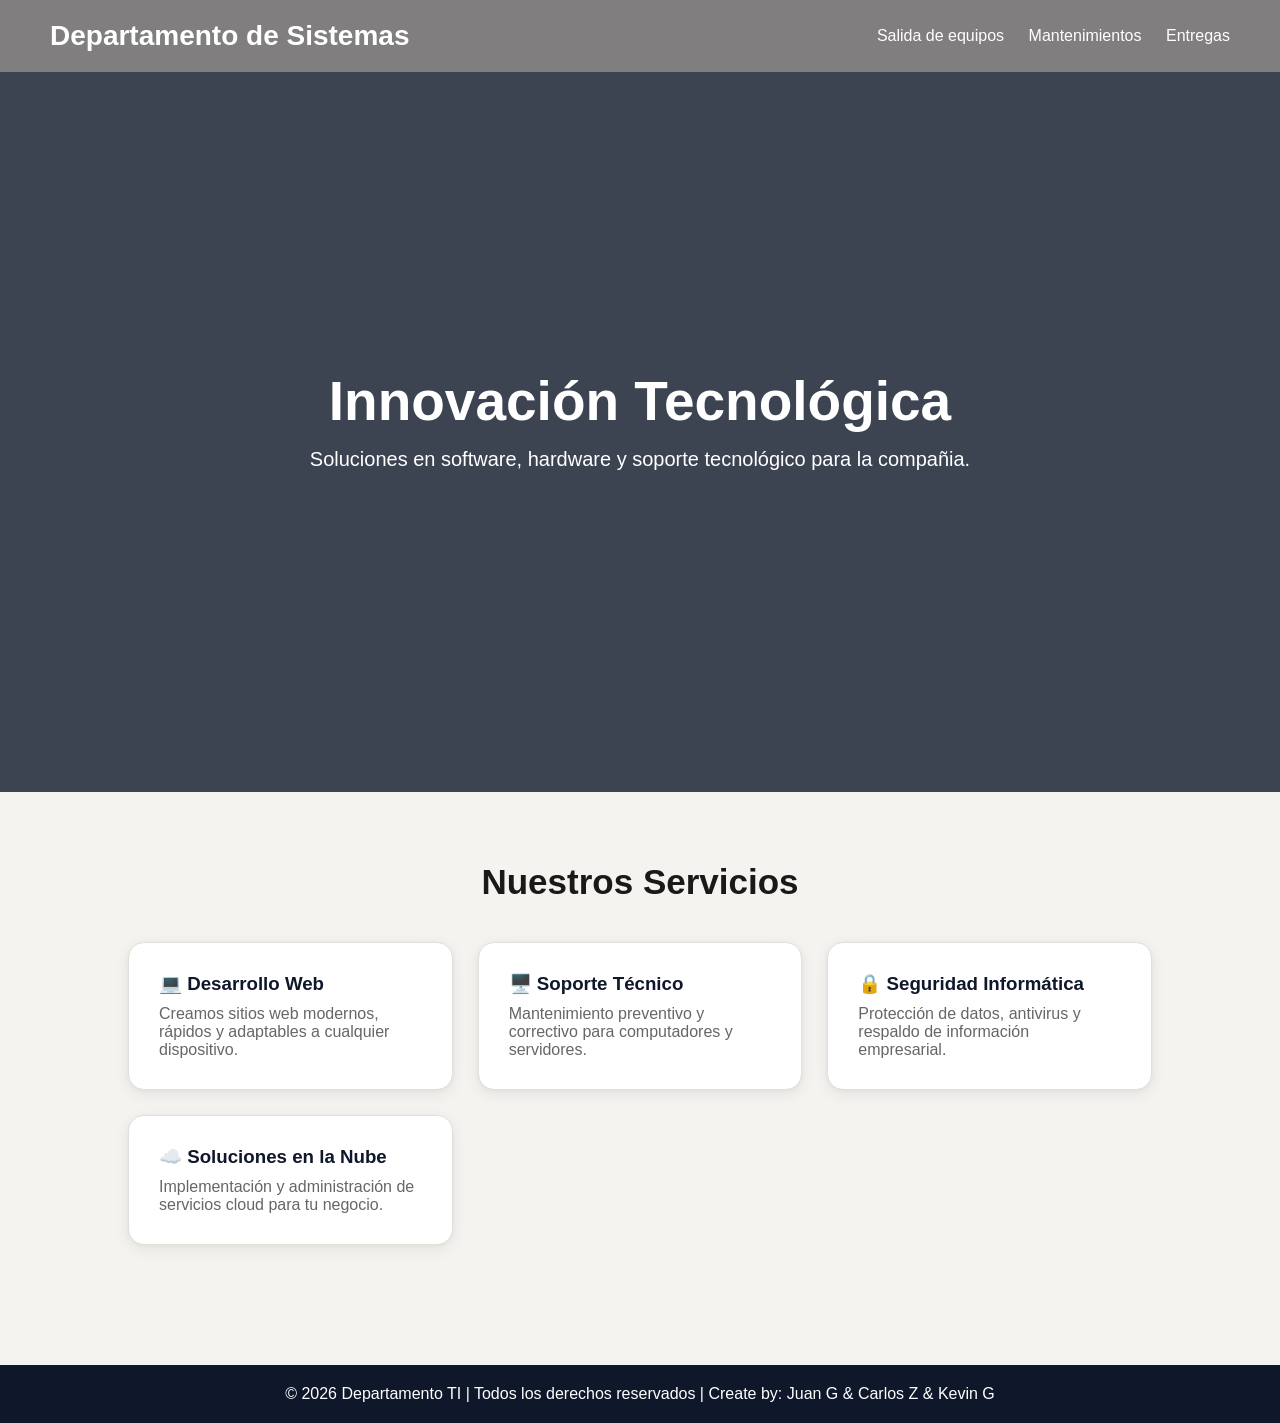
<file: index.html>
<!DOCTYPE html>
<html lang="es">
<head>
<meta charset="UTF-8">
<meta name="viewport" content="width=device-width, initial-scale=1.0">
<link href="https://fonts.googleapis.com/css2?family=Outfit:wght@300;400;500;600;700&family=JetBrains+Mono:wght@400;500&display=swap" rel="stylesheet">
<link rel="stylesheet" href="styles.css">
<title>Departamento de TI</title>


</head>
<body>

<header>
    <div class="logo">Departamento de Sistemas</div>

    <nav>
        <a href="./salida.html">Salida de equipos</a>
        <a href="./mantenimiento_preventivo.html">Mantenimientos</a>
        <a href="./entregas.html">Entregas</a>
    </nav>
</header>

<section class="hero">
    <div class="hero-content">
        <h1>Innovación Tecnológica</h1>
        <p>Soluciones en software, hardware y soporte tecnológico para la compañia.</p>
    </div>
</section>

<section class="servicios">
    <h2>Nuestros Servicios</h2>

    <div class="cards">

        <div class="card">
            <h3>💻 Desarrollo Web</h3>
            <p>Creamos sitios web modernos, rápidos y adaptables a cualquier dispositivo.</p>
        </div>

        <div class="card">
            <h3>🖥️ Soporte Técnico</h3>
            <p>Mantenimiento preventivo y correctivo para computadores y servidores.</p>
        </div>

        <div class="card">
            <h3>🔒 Seguridad Informática</h3>
            <p>Protección de datos, antivirus y respaldo de información empresarial.</p>
        </div>

        <div class="card">
            <h3>☁️ Soluciones en la Nube</h3>
            <p>Implementación y administración de servicios cloud para tu negocio.</p>
        </div>

    </div>
</section>

<footer>
    © 2026 Departamento TI | Todos los derechos reservados | Create by: Juan G & Carlos Z & Kevin G
</footer>

</body>
</html>
</file>
<file: styles.css>
/* ESTILOS DE INDEX */

*{
    margin:0;
    padding:0;
    box-sizing:border-box;
    font-family:Arial, Helvetica, sans-serif;
}

body{
    background:#f4f6f9;
    color:#333;
}

header{
    background:#807e7f;
    color:white;
    padding:20px 50px;
    display:flex;
    justify-content:space-between;
    align-items:center;
}

.logo{
    font-size:28px;
    font-weight:bold;
    color:hsl(0, 0%, 100%);
}

nav a{
    color:white;
    text-decoration:none;
    margin-left:20px;
    transition:.3s;
}

nav a:hover{
    color:#38bdf8;
}

.hero{
    height:80vh;
    background:linear-gradient(rgba(15,23,42,.8), rgba(15,23,42,.8)),
    url('https://images.unsplash.com/photo-1518770660439-4636190af475?auto=format&fit=crop&w=1500&q=80');
    background-size:cover;
    background-position:center;
    display:flex;
    justify-content:center;
    align-items:center;
    text-align:center;
    color:white;
    padding:20px;
}

.hero-content h1{
    font-size:55px;
    margin-bottom:15px;
}

.hero-content p{
    font-size:20px;
    margin-bottom:25px;
}

.btn{
    display:inline-block;
    background:#38bdf8;
    color:white;
    padding:12px 25px;
    border-radius:8px;
    text-decoration:none;
    font-weight:bold;
}

.btn:hover{
    background:#0ea5e9;
}

.servicios{
    padding:70px 10%;
}

.servicios h2{
    text-align:center;
    margin-bottom:40px;
    font-size:35px;
}

.cards{
    display:grid;
    grid-template-columns:repeat(auto-fit,minmax(250px,1fr));
    gap:25px;
}

.card{
    background:white;
    padding:30px;
    border-radius:15px;
    box-shadow:0 5px 15px rgba(0,0,0,.1);
    transition:.3s;
}

.card:hover{
    transform:translateY(-8px);
}

.card h3{
    color:#0f172a;
    margin-bottom:10px;
}

.card p{
    color:#666;
}

footer{
    background:#0f172a;
    color:white;
    text-align:center;
    padding:20px;
    margin-top:50px;
}

@media(max-width:768px){

    header{
        flex-direction:column;
        gap:15px;
    }

    .hero-content h1{
        font-size:38px;
    }

    .hero-content p{
        font-size:18px;
    }
}

/* */
:root {
  --red: #C8102E;
  --red-hover: #a50d24;
  --red-soft: #fdf0f2;
  --red-mid: #f5c5cd;
  --bg: #F4F3F0;
  --white: #FFFFFF;
  --surface: #FAFAF8;
  --surface2: #F0EFEB;
  --border: #E2E0DA;
  --border2: #CCCAC3;
  --text: #1A1917;
  --text2: #5C5A56;
  --text3: #A09E99;
  --text4: #C8C6C0;
  --r: 16px;
  --r-sm: 10px;
  --shadow-sm: 0 1px 3px rgba(0,0,0,.06), 0 1px 2px rgba(0,0,0,.04);
  --shadow: 0 4px 16px rgba(0,0,0,.07), 0 1px 4px rgba(0,0,0,.04);
  --shadow-lg: 0 8px 32px rgba(0,0,0,.1), 0 2px 8px rgba(0,0,0,.06);
}
*, *::before, *::after { box-sizing: border-box; margin: 0; padding: 0; }
html { scroll-behavior: smooth; }
body {
  font-family: 'Outfit', sans-serif;
  background: var(--bg);
  color: var(--text);
  min-height: 100vh;
  overflow-x: hidden;
}

/* TOPBAR */
.topbar {
  position: sticky; top: 0; z-index: 100;
  background: rgba(255,255,255,0.88);
  backdrop-filter: blur(24px);
  -webkit-backdrop-filter: blur(24px);
  border-bottom: 1px solid var(--border);
  height: 66px;
  display: flex; align-items: center; justify-content: space-between;
  padding: 0 40px;
  box-shadow: var(--shadow-sm);
}
.brand { display: flex; align-items: center; gap: 14px; }
.logo-wrap {
  width: 42px; height: 42px; border-radius: 50%;
  overflow: hidden; flex-shrink: 0;
  border: 2px solid var(--border);
  box-shadow: var(--shadow-sm);
  background: var(--white);
  display: flex; align-items: center; justify-content: center;
}
.logo-wrap img { width: 100%; height: 100%; object-fit: cover; }
.brand-text h1 { font-size: 15px; font-weight: 600; color: var(--text); letter-spacing: -.2px; }
.brand-text p { font-size: 11.5px; color: var(--text3); margin-top: 1px; }
.header-pill {
  display: flex; align-items: center; gap: 7px;
  background: var(--red-soft);
  border: 1px solid var(--red-mid);
  border-radius: 30px; padding: 6px 14px;
}
.header-pill .dot { width: 7px; height: 7px; border-radius: 50%; background: var(--red); }
.header-pill span { font-size: 12px; font-weight: 500; color: var(--red); letter-spacing: .1px; }

/* MAIN */
.main { max-width: 920px; margin: 0 auto; padding: 36px 24px 110px; }

/* STEP LABEL */
.step-label {
  display: flex; align-items: center; gap: 10px;
  margin-bottom: 10px; margin-top: 28px;
}
.step-label:first-child { margin-top: 0; }
.step-num {
  width: 24px; height: 24px; border-radius: 50%;
  background: var(--red); color: #fff;
  font-size: 11px; font-weight: 700;
  display: flex; align-items: center; justify-content: center;
  flex-shrink: 0;
}
.step-label h2 { font-size: 13px; font-weight: 600; color: var(--text2); letter-spacing: .2px; }

/* CARD */
.card {
  background: var(--white);
  border: 1px solid var(--border);
  border-radius: var(--r);
  box-shadow: var(--shadow);
  overflow: hidden;
  transition: box-shadow .2s;
}
.card:focus-within { box-shadow: var(--shadow-lg); }

/* FECHA */
.fecha-row { display: grid; grid-template-columns: 1fr 1fr 1.4fr; }
.fecha-cell { padding: 22px 24px; border-right: 1px solid var(--border); }
.fecha-cell:last-child { border-right: none; }
.f-label { font-size: 10px; font-weight: 600; letter-spacing: 1px; text-transform: uppercase; color: var(--text3); display: block; margin-bottom: 8px; }
.f-input {
  width: 100%; border: none; outline: none; background: transparent;
  font-family: 'JetBrains Mono', monospace;
  font-size: 22px; font-weight: 500; color: var(--text);
  -moz-appearance: textfield;
  border-bottom: 2px solid var(--surface2);
  padding-bottom: 4px; transition: border-color .2s;
}
.f-input:focus { border-color: var(--red); }
.f-input::-webkit-inner-spin-button, .f-input::-webkit-outer-spin-button { -webkit-appearance: none; }
.f-input::placeholder { color: var(--text4); }

/* EQUIPO */
.eq-head { display: grid; grid-template-columns: 1.3fr 1fr 1.3fr 1.1fr 1.2fr 1fr; background: var(--surface); border-bottom: 1px solid var(--border); }
.eq-th { padding: 11px 16px; font-size: 9.5px; font-weight: 600; letter-spacing: .9px; text-transform: uppercase; color: var(--text3); border-right: 1px solid var(--border); }
.eq-th:last-child { border-right: none; }
.eq-body { display: grid; grid-template-columns: 1.3fr 1fr 1.3fr 1.1fr 1.2fr 1fr; }
.eq-cell { padding: 14px 16px; border-right: 1px solid var(--border); transition: background .15s; }
.eq-cell:last-child { border-right: none; }
.eq-cell:focus-within { background: var(--red-soft); }
.eq-in { width: 100%; border: none; outline: none; background: transparent; font-family: 'Outfit', sans-serif; font-size: 13.5px; color: var(--text); transition: color .15s; }
.eq-in::placeholder { color: var(--text4); }
.mono { font-family: 'JetBrains Mono', monospace !important; font-size: 12px !important; }

/* OBS */
.obs-body { padding: 20px 24px; }
.obs-ta { width: 100%; border: none; outline: none; resize: none; font-family: 'Outfit', sans-serif; font-size: 13.5px; line-height: 1.75; color: var(--text); background: transparent; min-height: 76px; }
.obs-ta::placeholder { color: var(--text4); }

/* FIRMAS */
.sig-intro { padding: 14px 22px; border-bottom: 1px solid var(--border); display: flex; align-items: center; gap: 8px; background: var(--surface); }
.sig-intro svg { flex-shrink: 0; }
.sig-intro span { font-size: 11.5px; color: var(--text2); }

.sig-grid { display: grid; grid-template-columns: repeat(3, 1fr); }
.sig-col { padding: 20px 18px 16px; border-right: 1px solid var(--border); display: flex; flex-direction: column; gap: 10px; }
.sig-col:last-child { border-right: none; }

.sig-role { font-size: 10px; font-weight: 700; letter-spacing: .8px; text-transform: uppercase; color: var(--red); display: flex; align-items: center; gap: 6px; }
.sig-role::before { content: ''; width: 3px; height: 14px; background: var(--red); border-radius: 2px; }

.name-in {
  width: 100%; padding: 9px 13px;
  background: var(--surface);
  border: 1px solid var(--border);
  border-radius: var(--r-sm);
  font-family: 'Outfit', sans-serif; font-size: 13px;
  color: var(--text); outline: none;
  transition: border-color .2s, background .2s;
}
.name-in:focus { border-color: var(--red); background: var(--white); }
.name-in::placeholder { color: var(--text4); }

/* PREVIEW DE FIRMA */
.sig-preview {
  border-radius: var(--r-sm);
  background: var(--surface);
  border: 1.5px dashed var(--border2);
  height: 90px;
  display: flex;
  align-items: center;
  justify-content: center;
  overflow: hidden;
  position: relative;
  cursor: pointer;
  transition: border-color .2s, background .2s;
}
.sig-preview:hover { border-color: var(--red); background: var(--red-soft); }
.sig-preview.has-sig { border-style: solid; border-color: var(--border2); background: var(--white); cursor: pointer; }
.sig-preview img { width: 100%; height: 100%; object-fit: contain; display: none; }
.sig-preview.has-sig img { display: block; }
.sig-preview .btn-open-sig { display: flex; flex-direction: column; align-items: center; gap: 5px; pointer-events: none; }
.sig-preview.has-sig .btn-open-sig { display: none; }
.sig-preview .edit-overlay {
  position: absolute; inset: 0;
  background: rgba(200,16,46,0.08);
  display: none; align-items: center; justify-content: center;
  font-size: 11px; font-weight: 600; color: var(--red); letter-spacing: .2px;
  gap: 6px;
}
.sig-preview.has-sig:hover .edit-overlay { display: flex; }

.btn-clr { background: transparent; border: 1px solid var(--border); border-radius: 7px; font-family: 'Outfit', sans-serif; font-size: 10.5px; color: var(--text3); padding: 4px 11px; cursor: pointer; transition: all .15s; }
.btn-clr:hover { border-color: var(--red); color: var(--red); }
.sig-foot { display: flex; justify-content: flex-end; }

/* MODAL */
.modal-overlay {
  position: fixed; inset: 0; z-index: 500;
  background: rgba(26,25,23,0.55);
  backdrop-filter: blur(6px);
  display: flex; align-items: center; justify-content: center;
  opacity: 0; pointer-events: none;
  transition: opacity .22s;
}
.modal-overlay.open { opacity: 1; pointer-events: all; }

.modal-box {
  background: var(--white);
  border-radius: 20px;
  box-shadow: 0 24px 64px rgba(0,0,0,.22);
  width: min(680px, 96vw);
  padding: 0;
  overflow: hidden;
  transform: scale(.96) translateY(10px);
  transition: transform .22s;
}
.modal-overlay.open .modal-box { transform: scale(1) translateY(0); }

.modal-header {
  padding: 20px 24px 18px;
  display: flex; align-items: center; justify-content: space-between;
  border-bottom: 1px solid var(--border);
  background: var(--surface);
}
.modal-title { display: flex; flex-direction: column; gap: 2px; }
.modal-title .role-tag { font-size: 10px; font-weight: 700; letter-spacing: .8px; text-transform: uppercase; color: var(--red); display: flex; align-items: center; gap: 5px; }
.modal-title .role-tag::before { content: ''; width: 3px; height: 12px; background: var(--red); border-radius: 2px; }
.modal-title h3 { font-size: 16px; font-weight: 600; color: var(--text); margin-top: 2px; }
.btn-modal-close {
  width: 34px; height: 34px; border-radius: 50%;
  border: 1px solid var(--border);
  background: var(--white);
  cursor: pointer; display: flex; align-items: center; justify-content: center;
  color: var(--text3); transition: all .15s;
}
.btn-modal-close:hover { background: var(--red-soft); border-color: var(--red-mid); color: var(--red); }

.modal-canvas-area {
  padding: 20px 24px;
  display: flex; flex-direction: column; gap: 14px;
}

.modal-hint {
  display: flex; align-items: center; gap: 8px;
  font-size: 11.5px; color: var(--text3);
  padding: 8px 14px;
  background: var(--surface);
  border-radius: 8px;
  border: 1px solid var(--border);
}

.modal-canvas-wrap {
  position: relative;
  border-radius: var(--r-sm);
  background: #FAFAF8;
  border: 1.5px solid var(--border2);
  overflow: hidden;
  cursor: crosshair;
  touch-action: none;
  user-select: none;
}
.modal-canvas-wrap.active { border-color: var(--red); background: #fff9fa; }
.modal-canvas-wrap.has-drawing { border-color: var(--border2); background: var(--white); }

.modal-canvas { display: block; width: 100%; height: 220px; touch-action: none; cursor: crosshair; }

.modal-canvas-placeholder {
  position: absolute; top: 50%; left: 50%;
  transform: translate(-50%, -50%);
  display: flex; flex-direction: column; align-items: center; gap: 6px;
  pointer-events: none; transition: opacity .2s;
}
.modal-canvas-wrap.has-drawing .modal-canvas-placeholder { opacity: 0; }
.modal-canvas-placeholder svg { opacity: .3; }
.modal-canvas-placeholder span { font-size: 13px; color: var(--text3); }

.modal-actions {
  padding: 16px 24px 20px;
  border-top: 1px solid var(--border);
  display: flex; align-items: center; justify-content: space-between;
  gap: 12px;
}
.btn-modal-clr {
  background: transparent; border: 1px solid var(--border2);
  border-radius: var(--r-sm); padding: 10px 18px;
  font-family: 'Outfit', sans-serif; font-size: 13px;
  color: var(--text2); cursor: pointer; display: flex; align-items: center; gap: 6px;
  transition: all .15s;
}
.btn-modal-clr:hover { border-color: var(--red); color: var(--red); }
.btn-modal-confirm {
  background: var(--red); border: none;
  border-radius: var(--r-sm); padding: 10px 28px;
  font-family: 'Outfit', sans-serif; font-size: 13.5px; font-weight: 600;
  color: #fff; cursor: pointer; display: flex; align-items: center; gap: 8px;
  transition: all .15s;
  box-shadow: 0 2px 12px rgba(200,16,46,.3);
}
.btn-modal-confirm:hover { background: var(--red-hover); transform: translateY(-1px); }
.btn-modal-confirm:active { transform: translateY(0); }
.btn-modal-confirm:disabled { opacity: .4; pointer-events: none; }

/* BOTTOM */
.bottombar {
  position: fixed; bottom: 0; left: 0; right: 0; z-index: 100;
  background: rgba(255,255,255,0.92);
  backdrop-filter: blur(24px);
  -webkit-backdrop-filter: blur(24px);
  border-top: 1px solid var(--border);
  padding: 12px 40px;
  display: flex; align-items: center; gap: 14px;
  box-shadow: 0 -4px 20px rgba(0,0,0,.06);
}
.btn-reset { background: transparent; border: 1px solid var(--border2); border-radius: var(--r-sm); padding: 10px 18px; font-family: 'Outfit', sans-serif; font-size: 13px; color: var(--text2); cursor: pointer; display: flex; align-items: center; gap: 6px; transition: all .15s; }
.btn-reset:hover { border-color: var(--text3); color: var(--text); }
.btn-reset svg { width: 15px; height: 15px; stroke: currentColor; fill: none; stroke-width: 1.8; }
.spacer { flex: 1; }
.errmsg { font-size: 12px; color: var(--red); background: var(--red-soft); border: 1px solid var(--red-mid); border-radius: 8px; padding: 8px 14px; display: none; }
.btn-send { background: var(--red); border: none; border-radius: var(--r-sm); padding: 10px 26px; font-family: 'Outfit', sans-serif; font-size: 13.5px; font-weight: 600; color: #fff; cursor: pointer; display: flex; align-items: center; gap: 8px; transition: all .15s; letter-spacing: -.1px; box-shadow: 0 2px 12px rgba(200,16,46,.3); }
.btn-send:hover { background: var(--red-hover); box-shadow: 0 4px 20px rgba(200,16,46,.4); transform: translateY(-1px); }
.btn-send:active { transform: translateY(0); }
.btn-send svg { width: 15px; height: 15px; stroke: #fff; fill: none; stroke-width: 2; flex-shrink: 0; }
.btn-send.loading { opacity: .7; pointer-events: none; }

/* TOAST */
.toast { position: fixed; bottom: 90px; left: 50%; z-index: 600; transform: translateX(-50%) translateY(16px); background: var(--text); color: #fff; border-radius: var(--r-sm); padding: 12px 20px; font-size: 13px; display: flex; align-items: center; gap: 9px; opacity: 0; transition: all .3s; pointer-events: none; box-shadow: var(--shadow-lg); white-space: nowrap; }
.toast.show { opacity: 1; transform: translateX(-50%) translateY(0); }
.toast.ok { background: #1a1917; }
.toast.err { background: var(--red); }
.toast svg { width: 16px; height: 16px; stroke: #fff; fill: none; stroke-width: 2.2; flex-shrink: 0; }

@media print {
  body { background: #fff; }
  .topbar, .bottombar, .modal-overlay { display: none !important; }
  .main { padding: 0; max-width: 100%; }
  .card { box-shadow: none !important; border: 1px solid #ddd; margin-bottom: 12px; }
  @page { margin: 14mm; }
}



/* ESTILO DE VISTA DE MANTENIMIENTO */

:root {
  --red: #C8102E;
  --red-hover: #a50d24;
  --red-soft: #fdf0f2;
  --red-mid: #f5c5cd;
  --bg: #F4F3F0;
  --white: #FFFFFF;
  --surface: #FAFAF8;
  --surface2: #F0EFEB;
  --border: #E2E0DA;
  --border2: #CCCAC3;
  --text: #1A1917;
  --text2: #5C5A56;
  --text3: #A09E99;
  --text4: #C8C6C0;
  --r: 16px;
  --r-sm: 10px;
  --shadow-sm: 0 1px 3px rgba(0,0,0,.06), 0 1px 2px rgba(0,0,0,.04);
  --shadow: 0 4px 16px rgba(0,0,0,.07), 0 1px 4px rgba(0,0,0,.04);
  --shadow-lg: 0 8px 32px rgba(0,0,0,.1), 0 2px 8px rgba(0,0,0,.06);
}
*, *::before, *::after { box-sizing: border-box; margin: 0; padding: 0; }
html { scroll-behavior: smooth; }
body {
  font-family: 'Outfit', sans-serif;
  background: var(--bg);
  color: var(--text);
  min-height: 100vh;
  overflow-x: hidden;
}

.topbar {
  position: sticky; top: 0; z-index: 100;
  background: rgba(255,255,255,0.88);
  backdrop-filter: blur(24px);
  -webkit-backdrop-filter: blur(24px);
  border-bottom: 1px solid var(--border);
  height: 66px;
  display: flex; align-items: center; justify-content: space-between;
  padding: 0 40px;
  box-shadow: var(--shadow-sm);
}
.brand { display: flex; align-items: center; gap: 14px; }
.logo-wrap {
  width: 42px; height: 42px; border-radius: 50%;
  overflow: hidden; flex-shrink: 0;
  border: 2px solid var(--border);
  box-shadow: var(--shadow-sm);
  background: var(--white);
  display: flex; align-items: center; justify-content: center;
}
.logo-wrap img { width: 100%; height: 100%; object-fit: cover; }
.brand-text h1 { font-size: 15px; font-weight: 600; color: var(--text); letter-spacing: -.2px; }
.brand-text p { font-size: 11.5px; color: var(--text3); margin-top: 1px; }
.header-pill {
  display: flex; align-items: center; gap: 7px;
  background: var(--red-soft);
  border: 1px solid var(--red-mid);
  border-radius: 30px; padding: 6px 14px;
}
.header-pill .dot { width: 7px; height: 7px; border-radius: 50%; background: var(--red); }
.header-pill span { font-size: 12px; font-weight: 500; color: var(--red); letter-spacing: .1px; }

.main { max-width: 920px; margin: 0 auto; padding: 36px 24px 110px; }

.step-label {
  display: flex; align-items: center; gap: 10px;
  margin-bottom: 10px; margin-top: 28px;
}
.step-label:first-child { margin-top: 0; }
.step-num {
  width: 24px; height: 24px; border-radius: 50%;
  background: var(--red); color: #fff;
  font-size: 11px; font-weight: 700;
  display: flex; align-items: center; justify-content: center;
  flex-shrink: 0;
}
.step-label h2 { font-size: 13px; font-weight: 600; color: var(--text2); letter-spacing: .2px; }

.card {
  background: var(--white);
  border: 1px solid var(--border);
  border-radius: var(--r);
  box-shadow: var(--shadow);
  overflow: hidden;
  transition: box-shadow .2s;
}
.card:focus-within { box-shadow: var(--shadow-lg); }

/* FECHA */
.fecha-row { display: grid; grid-template-columns: 1fr 1fr 1.4fr; }
.fecha-cell { padding: 22px 24px; border-right: 1px solid var(--border); }
.fecha-cell:last-child { border-right: none; }
.f-label { font-size: 10px; font-weight: 600; letter-spacing: 1px; text-transform: uppercase; color: var(--text3); display: block; margin-bottom: 8px; }
.f-input {
  width: 100%; border: none; outline: none; background: transparent;
  font-family: 'JetBrains Mono', monospace;
  font-size: 22px; font-weight: 500; color: var(--text);
  -moz-appearance: textfield;
  border-bottom: 2px solid var(--surface2);
  padding-bottom: 4px; transition: border-color .2s;
}
.f-input:focus { border-color: var(--red); }
.f-input::-webkit-inner-spin-button, .f-input::-webkit-outer-spin-button { -webkit-appearance: none; }
.f-input::placeholder { color: var(--text4); }

/* INFO USUARIO */
.info-grid { display: grid; grid-template-columns: 1fr 1fr; }
.info-cell { padding: 18px 22px; border-right: 1px solid var(--border); border-bottom: 1px solid var(--border); }
.info-cell:nth-child(2n) { border-right: none; }
.info-cell:nth-last-child(-n+2) { border-bottom: none; }
.info-label { font-size: 9.5px; font-weight: 600; letter-spacing: .9px; text-transform: uppercase; color: var(--text3); margin-bottom: 8px; display: block; }
.info-in {
  width: 100%; border: none; outline: none; background: transparent;
  font-family: 'Outfit', sans-serif; font-size: 14px; color: var(--text);
  border-bottom: 1.5px solid var(--surface2); padding-bottom: 4px;
  transition: border-color .2s;
}
.info-in:focus { border-color: var(--red); }
.info-in::placeholder { color: var(--text4); }

/* DESPLEGABLE */
.info-in {
    width: 100%;
    padding: 10px;
    border: 1px solid #dcdcdc;
    border-radius: 8px;
    font-size: 14px;
    background: white;
}

/* FUNCIONES */
.func-header {
  padding: 13px 22px;
  background: var(--surface);
  border-bottom: 1px solid var(--border);
  display: flex; align-items: center; justify-content: space-between;
}
.func-header-label { font-size: 10px; font-weight: 600; letter-spacing: .9px; text-transform: uppercase; color: var(--text3); }
.btn-add-func {
  display: flex; align-items: center; gap: 6px;
  background: var(--red-soft); border: 1px solid var(--red-mid);
  border-radius: 20px; padding: 5px 12px;
  font-family: 'Outfit', sans-serif; font-size: 11.5px; font-weight: 500;
  color: var(--red); cursor: pointer; transition: all .15s;
}
.btn-add-func:hover { background: var(--red); color: #fff; border-color: var(--red); }

.func-list { padding: 8px 16px; }
.func-item {
  display: flex; align-items: flex-start; gap: 10px;
  padding: 10px 6px;
  border-bottom: 1px solid var(--border);
}
.func-item:last-child { border-bottom: none; }
.func-check {
  width: 18px; height: 18px; border-radius: 5px;
  border: 1.5px solid var(--border2);
  background: var(--surface);
  flex-shrink: 0; cursor: pointer;
  appearance: none; -webkit-appearance: none;
  position: relative; margin-top: 1px;
  transition: all .15s;
}
.func-check:checked { background: var(--red); border-color: var(--red); }
.func-check:checked::after {
  content: '';
  position: absolute; left: 4px; top: 1.5px;
  width: 6px; height: 10px;
  border: 2px solid #fff; border-top: none; border-left: none;
  transform: rotate(45deg);
}
.func-in {
  flex: 1; border: none; outline: none; background: transparent;
  font-family: 'Outfit', sans-serif; font-size: 13.5px; color: var(--text);
  resize: none; line-height: 1.5;
}
.func-in::placeholder { color: var(--text4); }
.btn-del-func {
  background: transparent; border: none; cursor: pointer;
  color: var(--text4); padding: 2px 4px; border-radius: 5px;
  transition: all .15s; flex-shrink: 0;
  font-size: 14px; line-height: 1;
}
.btn-del-func:hover { color: var(--red); background: var(--red-soft); }

/* OBS */
.obs-body { padding: 20px 24px; }
.obs-ta {
  width: 100%; border: none; outline: none; resize: none;
  font-family: 'Outfit', sans-serif; font-size: 13.5px;
  line-height: 1.75; color: var(--text); background: transparent; min-height: 76px;
}
.obs-ta::placeholder { color: var(--text4); }

/* FIRMAS */
.sig-intro { padding: 14px 22px; border-bottom: 1px solid var(--border); display: flex; align-items: center; gap: 8px; background: var(--surface); }
.sig-intro svg { flex-shrink: 0; }
.sig-intro span { font-size: 11.5px; color: var(--text2); }
.sig-grid { display: grid; grid-template-columns: repeat(2, 1fr); }
.sig-col { padding: 20px 18px 16px; border-right: 1px solid var(--border); display: flex; flex-direction: column; gap: 10px; }
.sig-col:last-child { border-right: none; }
.sig-role { font-size: 10px; font-weight: 700; letter-spacing: .8px; text-transform: uppercase; color: var(--red); display: flex; align-items: center; gap: 6px; }
.sig-role::before { content: ''; width: 3px; height: 14px; background: var(--red); border-radius: 2px; }
.name-in {
  width: 100%; padding: 9px 13px;
  background: var(--surface); border: 1px solid var(--border);
  border-radius: var(--r-sm);
  font-family: 'Outfit', sans-serif; font-size: 13px;
  color: var(--text); outline: none;
  transition: border-color .2s, background .2s;
}
.name-in:focus { border-color: var(--red); background: var(--white); }
.name-in::placeholder { color: var(--text4); }
.sig-preview {
  border-radius: var(--r-sm); background: var(--surface);
  border: 1.5px dashed var(--border2); height: 90px;
  display: flex; align-items: center; justify-content: center;
  overflow: hidden; position: relative; cursor: pointer;
  transition: border-color .2s, background .2s;
}
.sig-preview:hover { border-color: var(--red); background: var(--red-soft); }
.sig-preview.has-sig { border-style: solid; border-color: var(--border2); background: var(--white); cursor: pointer; }
.sig-preview img { width: 100%; height: 100%; object-fit: contain; display: none; }
.sig-preview.has-sig img { display: block; }
.sig-preview .btn-open-sig { display: flex; flex-direction: column; align-items: center; gap: 5px; pointer-events: none; }
.sig-preview.has-sig .btn-open-sig { display: none; }
.sig-preview .edit-overlay {
  position: absolute; inset: 0;
  background: rgba(200,16,46,0.08);
  display: none; align-items: center; justify-content: center;
  font-size: 11px; font-weight: 600; color: var(--red); letter-spacing: .2px; gap: 6px;
}
.sig-preview.has-sig:hover .edit-overlay { display: flex; }
.btn-clr { background: transparent; border: 1px solid var(--border); border-radius: 7px; font-family: 'Outfit', sans-serif; font-size: 10.5px; color: var(--text3); padding: 4px 11px; cursor: pointer; transition: all .15s; }
.btn-clr:hover { border-color: var(--red); color: var(--red); }
.sig-foot { display: flex; justify-content: flex-end; }

/* MODAL */
.modal-overlay {
  position: fixed; inset: 0; z-index: 500;
  background: rgba(26,25,23,0.55);
  backdrop-filter: blur(6px);
  display: flex; align-items: center; justify-content: center;
  opacity: 0; pointer-events: none; transition: opacity .22s;
}
.modal-overlay.open { opacity: 1; pointer-events: all; }
.modal-box {
  background: var(--white); border-radius: 20px;
  box-shadow: 0 24px 64px rgba(0,0,0,.22);
  width: min(680px, 96vw); padding: 0; overflow: hidden;
  transform: scale(.96) translateY(10px); transition: transform .22s;
}
.modal-overlay.open .modal-box { transform: scale(1) translateY(0); }
.modal-header {
  padding: 20px 24px 18px;
  display: flex; align-items: center; justify-content: space-between;
  border-bottom: 1px solid var(--border); background: var(--surface);
}
.modal-title { display: flex; flex-direction: column; gap: 2px; }
.modal-title .role-tag { font-size: 10px; font-weight: 700; letter-spacing: .8px; text-transform: uppercase; color: var(--red); display: flex; align-items: center; gap: 5px; }
.modal-title .role-tag::before { content: ''; width: 3px; height: 12px; background: var(--red); border-radius: 2px; }
.modal-title h3 { font-size: 16px; font-weight: 600; color: var(--text); margin-top: 2px; }
.btn-modal-close {
  width: 34px; height: 34px; border-radius: 50%;
  border: 1px solid var(--border); background: var(--white);
  cursor: pointer; display: flex; align-items: center; justify-content: center;
  color: var(--text3); transition: all .15s;
}
.btn-modal-close:hover { background: var(--red-soft); border-color: var(--red-mid); color: var(--red); }
.modal-canvas-area { padding: 20px 24px; display: flex; flex-direction: column; gap: 14px; }
.modal-hint {
  display: flex; align-items: center; gap: 8px;
  font-size: 11.5px; color: var(--text3);
  padding: 8px 14px; background: var(--surface);
  border-radius: 8px; border: 1px solid var(--border);
}
.modal-canvas-wrap {
  position: relative; border-radius: var(--r-sm);
  background: #FAFAF8; border: 1.5px solid var(--border2);
  overflow: hidden; cursor: crosshair; touch-action: none; user-select: none;
}
.modal-canvas-wrap.active { border-color: var(--red); background: #fff9fa; }
.modal-canvas-wrap.has-drawing { border-color: var(--border2); background: var(--white); }
.modal-canvas { display: block; width: 100%; height: 220px; touch-action: none; cursor: crosshair; }
.modal-canvas-placeholder {
  position: absolute; top: 50%; left: 50%;
  transform: translate(-50%, -50%);
  display: flex; flex-direction: column; align-items: center; gap: 6px;
  pointer-events: none; transition: opacity .2s;
}
.modal-canvas-wrap.has-drawing .modal-canvas-placeholder { opacity: 0; }
.modal-canvas-placeholder svg { opacity: .3; }
.modal-canvas-placeholder span { font-size: 13px; color: var(--text3); }
.modal-actions {
  padding: 16px 24px 20px;
  border-top: 1px solid var(--border);
  display: flex; align-items: center; justify-content: space-between; gap: 12px;
}
.btn-modal-clr {
  background: transparent; border: 1px solid var(--border2);
  border-radius: var(--r-sm); padding: 10px 18px;
  font-family: 'Outfit', sans-serif; font-size: 13px;
  color: var(--text2); cursor: pointer; display: flex; align-items: center; gap: 6px;
  transition: all .15s;
}
.btn-modal-clr:hover { border-color: var(--red); color: var(--red); }
.btn-modal-confirm {
  background: var(--red); border: none; border-radius: var(--r-sm); padding: 10px 28px;
  font-family: 'Outfit', sans-serif; font-size: 13.5px; font-weight: 600;
  color: #fff; cursor: pointer; display: flex; align-items: center; gap: 8px;
  transition: all .15s; box-shadow: 0 2px 12px rgba(200,16,46,.3);
}
.btn-modal-confirm:hover { background: var(--red-hover); transform: translateY(-1px); }
.btn-modal-confirm:active { transform: translateY(0); }
.btn-modal-confirm:disabled { opacity: .4; pointer-events: none; }

/* BOTTOM */
.bottombar {
  position: fixed; bottom: 0; left: 0; right: 0; z-index: 100;
  background: rgba(255,255,255,0.92);
  backdrop-filter: blur(24px); -webkit-backdrop-filter: blur(24px);
  border-top: 1px solid var(--border); padding: 12px 40px;
  display: flex; align-items: center; gap: 14px;
  box-shadow: 0 -4px 20px rgba(0,0,0,.06);
}

.mes-btn{
  display: inline-flex;
  align-items: center;
  gap: 8px;

  margin-left: 20px;
  padding: 7px 16px;

  background: var(--red-soft);
  border: 1px solid var(--red-mid);
  border-radius: 30px;

  color: var(--red);
  text-decoration: none;

  font-size: 12px;
  font-weight: 600;

  transition: all .2s ease;
}

.mes-btn::before{
  content: "";
  width: 8px;
  height: 8px;
  border-radius: 50%;
  background: var(--red);
}

.mes-btn:hover{
  background: var(--red);
  color: #fff;
  border-color: var(--red);
  box-shadow: 0 4px 14px rgba(200,16,46,.25);
}

.mes-btn:hover::before{
  background: #fff;
}

.btn-reset { background: transparent; border: 1px solid var(--border2); border-radius: var(--r-sm); padding: 10px 18px; font-family: 'Outfit', sans-serif; font-size: 13px; color: var(--text2); cursor: pointer; display: flex; align-items: center; gap: 6px; transition: all .15s; }
.btn-reset:hover { border-color: var(--text3); color: var(--text); }
.btn-reset svg { width: 15px; height: 15px; stroke: currentColor; fill: none; stroke-width: 1.8; }
.spacer { flex: 1; }
.errmsg { font-size: 12px; color: var(--red); background: var(--red-soft); border: 1px solid var(--red-mid); border-radius: 8px; padding: 8px 14px; display: none; }
.btn-send { background: var(--red); border: none; border-radius: var(--r-sm); padding: 10px 26px; font-family: 'Outfit', sans-serif; font-size: 13.5px; font-weight: 600; color: #fff; cursor: pointer; display: flex; align-items: center; gap: 8px; transition: all .15s; letter-spacing: -.1px; box-shadow: 0 2px 12px rgba(200,16,46,.3); }
.btn-send:hover { background: var(--red-hover); box-shadow: 0 4px 20px rgba(200,16,46,.4); transform: translateY(-1px); }
.btn-send:active { transform: translateY(0); }
.btn-send svg { width: 15px; height: 15px; stroke: #fff; fill: none; stroke-width: 2; flex-shrink: 0; }
.btn-send.loading { opacity: .7; pointer-events: none; }

.toast { position: fixed; bottom: 90px; left: 50%; z-index: 600; transform: translateX(-50%) translateY(16px); background: var(--text); color: #fff; border-radius: var(--r-sm); padding: 12px 20px; font-size: 13px; display: flex; align-items: center; gap: 9px; opacity: 0; transition: all .3s; pointer-events: none; box-shadow: var(--shadow-lg); white-space: nowrap; }
.toast.show { opacity: 1; transform: translateX(-50%) translateY(0); }
.toast.ok { background: #1a1917; }
.toast.err { background: var(--red); }
.toast svg { width: 16px; height: 16px; stroke: #fff; fill: none; stroke-width: 2.2; flex-shrink: 0; }

@media (max-width: 640px) {
  .topbar { padding: 0 18px; }
  .main { padding: 24px 14px 110px; }
  .bottombar { padding: 12px 18px; }
  .info-grid { grid-template-columns: 1fr; }
  .info-cell { border-right: none; }
  .info-cell:nth-last-child(-n+2) { border-bottom: 1px solid var(--border); }
  .info-cell:last-child { border-bottom: none; }
  .sig-grid { grid-template-columns: 1fr; }
  .sig-col { border-right: none; border-bottom: 1px solid var(--border); }
  .sig-col:last-child { border-bottom: none; }
  .fecha-row { grid-template-columns: 1fr 1fr; }
  .fecha-cell:last-child { grid-column: span 2; border-top: 1px solid var(--border); border-right: none; }
}

@media print {
  body { background: #fff; }
  .topbar, .bottombar, .modal-overlay { display: none !important; }
  .main { padding: 0; max-width: 100%; }
  .card { box-shadow: none !important; border: 1px solid #ddd; margin-bottom: 12px; }
  @page { margin: 14mm; }
}



/* ESTILOS ENTREGAS */

:root {
  --red: #C8102E;
  --red-hover: #a50d24;
  --red-soft: #fdf0f2;
  --red-mid: #f5c5cd;
  --bg: #F4F3F0;
  --white: #FFFFFF;
  --surface: #FAFAF8;
  --surface2: #F0EFEB;
  --border: #E2E0DA;
  --border2: #CCCAC3;
  --text: #1A1917;
  --text2: #5C5A56;
  --text3: #A09E99;
  --text4: #C8C6C0;
  --r: 16px;
  --r-sm: 10px;
  --shadow-sm: 0 1px 3px rgba(0,0,0,.06), 0 1px 2px rgba(0,0,0,.04);
  --shadow: 0 4px 16px rgba(0,0,0,.07), 0 1px 4px rgba(0,0,0,.04);
  --shadow-lg: 0 8px 32px rgba(0,0,0,.1), 0 2px 8px rgba(0,0,0,.06);
}
*, *::before, *::after { box-sizing: border-box; margin: 0; padding: 0; }
html { scroll-behavior: smooth; }
body { font-family: 'Outfit', sans-serif; background: var(--bg); color: var(--text); min-height: 100vh; overflow-x: hidden; }

.topbar {
  position: sticky; top: 0; z-index: 100;
  background: rgba(255,255,255,0.88);
  backdrop-filter: blur(24px); -webkit-backdrop-filter: blur(24px);
  border-bottom: 1px solid var(--border); height: 66px;
  display: flex; align-items: center; justify-content: space-between;
  padding: 0 40px; box-shadow: var(--shadow-sm);
}
.brand { display: flex; align-items: center; gap: 14px; }
.logo-wrap {
  width: 42px; height: 42px; border-radius: 50%; overflow: hidden; flex-shrink: 0;
  border: 2px solid var(--border); box-shadow: var(--shadow-sm);
  background: var(--white); display: flex; align-items: center; justify-content: center;
}
.logo-wrap img { width: 100%; height: 100%; object-fit: cover; }
.brand-text h1 { font-size: 15px; font-weight: 600; color: var(--text); letter-spacing: -.2px; }
.brand-text p { font-size: 11.5px; color: var(--text3); margin-top: 1px; }
.header-pill {
  display: flex; align-items: center; gap: 7px;
  background: var(--red-soft); border: 1px solid var(--red-mid);
  border-radius: 30px; padding: 6px 14px;
}
.header-pill .dot { width: 7px; height: 7px; border-radius: 50%; background: var(--red); }
.header-pill span { font-size: 12px; font-weight: 500; color: var(--red); letter-spacing: .1px; }

.main { max-width: 920px; margin: 0 auto; padding: 36px 24px 110px; }

.step-label { display: flex; align-items: center; gap: 10px; margin-bottom: 10px; margin-top: 28px; }
.step-label:first-child { margin-top: 0; }
.step-num {
  width: 24px; height: 24px; border-radius: 50%;
  background: var(--red); color: #fff;
  font-size: 11px; font-weight: 700;
  display: flex; align-items: center; justify-content: center; flex-shrink: 0;
}
.step-label h2 { font-size: 13px; font-weight: 600; color: var(--text2); letter-spacing: .2px; }

.card { background: var(--white); border: 1px solid var(--border); border-radius: var(--r); box-shadow: var(--shadow); overflow: hidden; transition: box-shadow .2s; }
.card:focus-within { box-shadow: var(--shadow-lg); }

/* FECHA */
.fecha-row { display: grid; grid-template-columns: 1fr 1fr 1.4fr; }
.fecha-cell { padding: 22px 24px; border-right: 1px solid var(--border); }
.fecha-cell:last-child { border-right: none; }
.f-label { font-size: 10px; font-weight: 600; letter-spacing: 1px; text-transform: uppercase; color: var(--text3); display: block; margin-bottom: 8px; }
.f-input {
  width: 100%; border: none; outline: none; background: transparent;
  font-family: 'JetBrains Mono', monospace; font-size: 22px; font-weight: 500; color: var(--text);
  -moz-appearance: textfield; border-bottom: 2px solid var(--surface2); padding-bottom: 4px; transition: border-color .2s;
}
.f-input:focus { border-color: var(--red); }
.f-input::-webkit-inner-spin-button, .f-input::-webkit-outer-spin-button { -webkit-appearance: none; }
.f-input::placeholder { color: var(--text4); }

/* DESTINATARIO */
.dest-grid { display: grid; grid-template-columns: 1fr 1fr; }
.dest-cell { padding: 18px 22px; border-right: 1px solid var(--border); border-bottom: 1px solid var(--border); }
.dest-cell:nth-child(2n) { border-right: none; }
.dest-cell:nth-last-child(-n+2) { border-bottom: none; }
.dest-cell.full { grid-column: span 2; border-right: none; }
.dest-label { font-size: 9.5px; font-weight: 600; letter-spacing: .9px; text-transform: uppercase; color: var(--text3); margin-bottom: 8px; display: block; }
.dest-in {
  width: 100%; border: none; outline: none; background: transparent;
  font-family: 'Outfit', sans-serif; font-size: 14px; color: var(--text);
  border-bottom: 1.5px solid var(--surface2); padding-bottom: 4px; transition: border-color .2s;
}
.dest-in:focus { border-color: var(--red); }
.dest-in::placeholder { color: var(--text4); }

/* TABLA ITEMS */
.items-header {
  padding: 13px 22px; background: var(--surface); border-bottom: 1px solid var(--border);
  display: flex; align-items: center; justify-content: space-between;
}
.items-header-label { font-size: 10px; font-weight: 600; letter-spacing: .9px; text-transform: uppercase; color: var(--text3); }
.btn-add-item {
  display: flex; align-items: center; gap: 6px;
  background: var(--red-soft); border: 1px solid var(--red-mid);
  border-radius: 20px; padding: 5px 12px;
  font-family: 'Outfit', sans-serif; font-size: 11.5px; font-weight: 500;
  color: var(--red); cursor: pointer; transition: all .15s;
}
.btn-add-item:hover { background: var(--red); color: #fff; border-color: var(--red); }

.items-table-head {
  display: grid; grid-template-columns: 1.6fr 1.1fr 1.1fr 1fr 36px;
  background: var(--surface); border-bottom: 1px solid var(--border);
}
.items-th { padding: 9px 14px; font-size: 9px; font-weight: 600; letter-spacing: .9px; text-transform: uppercase; color: var(--text3); }

.items-list { min-height: 44px; }
.item-row {
  display: grid; grid-template-columns: 1.6fr 1.1fr 1.1fr 1fr 36px;
  border-bottom: 1px solid var(--border); align-items: center;
  transition: background .15s;
}
.item-row:last-child { border-bottom: none; }
.item-row:focus-within { background: var(--red-soft); }
.item-cell { padding: 10px 14px; }
.item-cell.center { display: flex; align-items: center; justify-content: center; padding: 10px 8px; }
.item-in {
  width: 100%; border: none; outline: none; background: transparent;
  font-family: 'Outfit', sans-serif; font-size: 13px; color: var(--text);
}
.item-in::placeholder { color: var(--text4); }
.item-in.mono { font-family: 'JetBrains Mono', monospace; font-size: 11.5px; }
.item-select {
  width: 100%; border: none; outline: none; background: transparent;
  font-family: 'Outfit', sans-serif; font-size: 13px; color: var(--text);
  cursor: pointer; appearance: none; -webkit-appearance: none;
}
.item-select option { background: var(--white); }
.btn-del-item {
  background: transparent; border: none; cursor: pointer;
  color: var(--text4); width: 28px; height: 28px; border-radius: 6px;
  display: flex; align-items: center; justify-content: center;
  transition: all .15s; font-size: 14px;
}
.btn-del-item:hover { color: var(--red); background: var(--red-soft); }

/* OBS */
.obs-body { padding: 20px 24px; }
.obs-ta { width: 100%; border: none; outline: none; resize: none; font-family: 'Outfit', sans-serif; font-size: 13.5px; line-height: 1.75; color: var(--text); background: transparent; min-height: 68px; }
.obs-ta::placeholder { color: var(--text4); }

/* FIRMAS */
.sig-intro { padding: 14px 22px; border-bottom: 1px solid var(--border); display: flex; align-items: center; gap: 8px; background: var(--surface); }
.sig-intro svg { flex-shrink: 0; }
.sig-intro span { font-size: 11.5px; color: var(--text2); }
.sig-grid { display: grid; grid-template-columns: repeat(2, 1fr); }
.sig-col { padding: 20px 18px 16px; border-right: 1px solid var(--border); display: flex; flex-direction: column; gap: 10px; }
.sig-col:last-child { border-right: none; }
.sig-role { font-size: 10px; font-weight: 700; letter-spacing: .8px; text-transform: uppercase; color: var(--red); display: flex; align-items: center; gap: 6px; }
.sig-role::before { content: ''; width: 3px; height: 14px; background: var(--red); border-radius: 2px; }
.name-in { width: 100%; padding: 9px 13px; background: var(--surface); border: 1px solid var(--border); border-radius: var(--r-sm); font-family: 'Outfit', sans-serif; font-size: 13px; color: var(--text); outline: none; transition: border-color .2s, background .2s; }
.name-in:focus { border-color: var(--red); background: var(--white); }
.name-in::placeholder { color: var(--text4); }
.sig-preview { border-radius: var(--r-sm); background: var(--surface); border: 1.5px dashed var(--border2); height: 90px; display: flex; align-items: center; justify-content: center; overflow: hidden; position: relative; cursor: pointer; transition: border-color .2s, background .2s; }
.sig-preview:hover { border-color: var(--red); background: var(--red-soft); }
.sig-preview.has-sig { border-style: solid; border-color: var(--border2); background: var(--white); }
.sig-preview img { width: 100%; height: 100%; object-fit: contain; display: none; }
.sig-preview.has-sig img { display: block; }
.sig-preview .btn-open-sig { display: flex; flex-direction: column; align-items: center; gap: 5px; pointer-events: none; }
.sig-preview.has-sig .btn-open-sig { display: none; }
.sig-preview .edit-overlay { position: absolute; inset: 0; background: rgba(200,16,46,0.08); display: none; align-items: center; justify-content: center; font-size: 11px; font-weight: 600; color: var(--red); letter-spacing: .2px; gap: 6px; }
.sig-preview.has-sig:hover .edit-overlay { display: flex; }
.btn-clr { background: transparent; border: 1px solid var(--border); border-radius: 7px; font-family: 'Outfit', sans-serif; font-size: 10.5px; color: var(--text3); padding: 4px 11px; cursor: pointer; transition: all .15s; }
.btn-clr:hover { border-color: var(--red); color: var(--red); }
.sig-foot { display: flex; justify-content: flex-end; }

/* MODAL */
.modal-overlay { position: fixed; inset: 0; z-index: 500; background: rgba(26,25,23,0.55); backdrop-filter: blur(6px); display: flex; align-items: center; justify-content: center; opacity: 0; pointer-events: none; transition: opacity .22s; }
.modal-overlay.open { opacity: 1; pointer-events: all; }
.modal-box { background: var(--white); border-radius: 20px; box-shadow: 0 24px 64px rgba(0,0,0,.22); width: min(680px, 96vw); padding: 0; overflow: hidden; transform: scale(.96) translateY(10px); transition: transform .22s; }
.modal-overlay.open .modal-box { transform: scale(1) translateY(0); }
.modal-header { padding: 20px 24px 18px; display: flex; align-items: center; justify-content: space-between; border-bottom: 1px solid var(--border); background: var(--surface); }
.modal-title { display: flex; flex-direction: column; gap: 2px; }
.modal-title .role-tag { font-size: 10px; font-weight: 700; letter-spacing: .8px; text-transform: uppercase; color: var(--red); display: flex; align-items: center; gap: 5px; }
.modal-title .role-tag::before { content: ''; width: 3px; height: 12px; background: var(--red); border-radius: 2px; }
.modal-title h3 { font-size: 16px; font-weight: 600; color: var(--text); margin-top: 2px; }
.btn-modal-close { width: 34px; height: 34px; border-radius: 50%; border: 1px solid var(--border); background: var(--white); cursor: pointer; display: flex; align-items: center; justify-content: center; color: var(--text3); transition: all .15s; }
.btn-modal-close:hover { background: var(--red-soft); border-color: var(--red-mid); color: var(--red); }
.modal-canvas-area { padding: 20px 24px; display: flex; flex-direction: column; gap: 14px; }
.modal-hint { display: flex; align-items: center; gap: 8px; font-size: 11.5px; color: var(--text3); padding: 8px 14px; background: var(--surface); border-radius: 8px; border: 1px solid var(--border); }
.modal-canvas-wrap { position: relative; border-radius: var(--r-sm); background: #FAFAF8; border: 1.5px solid var(--border2); overflow: hidden; cursor: crosshair; touch-action: none; user-select: none; }
.modal-canvas-wrap.active { border-color: var(--red); background: #fff9fa; }
.modal-canvas-wrap.has-drawing { border-color: var(--border2); background: var(--white); }
.modal-canvas { display: block; width: 100%; height: 220px; touch-action: none; cursor: crosshair; }
.modal-canvas-placeholder { position: absolute; top: 50%; left: 50%; transform: translate(-50%, -50%); display: flex; flex-direction: column; align-items: center; gap: 6px; pointer-events: none; transition: opacity .2s; }
.modal-canvas-wrap.has-drawing .modal-canvas-placeholder { opacity: 0; }
.modal-canvas-placeholder svg { opacity: .3; }
.modal-canvas-placeholder span { font-size: 13px; color: var(--text3); }
.modal-actions { padding: 16px 24px 20px; border-top: 1px solid var(--border); display: flex; align-items: center; justify-content: space-between; gap: 12px; }
.btn-modal-clr { background: transparent; border: 1px solid var(--border2); border-radius: var(--r-sm); padding: 10px 18px; font-family: 'Outfit', sans-serif; font-size: 13px; color: var(--text2); cursor: pointer; display: flex; align-items: center; gap: 6px; transition: all .15s; }
.btn-modal-clr:hover { border-color: var(--red); color: var(--red); }
.btn-modal-confirm { background: var(--red); border: none; border-radius: var(--r-sm); padding: 10px 28px; font-family: 'Outfit', sans-serif; font-size: 13.5px; font-weight: 600; color: #fff; cursor: pointer; display: flex; align-items: center; gap: 8px; transition: all .15s; box-shadow: 0 2px 12px rgba(200,16,46,.3); }
.btn-modal-confirm:hover { background: var(--red-hover); transform: translateY(-1px); }
.btn-modal-confirm:active { transform: translateY(0); }
.btn-modal-confirm:disabled { opacity: .4; pointer-events: none; }

/* BOTTOM */
.bottombar { position: fixed; bottom: 0; left: 0; right: 0; z-index: 100; background: rgba(255,255,255,0.92); backdrop-filter: blur(24px); -webkit-backdrop-filter: blur(24px); border-top: 1px solid var(--border); padding: 12px 40px; display: flex; align-items: center; gap: 14px; box-shadow: 0 -4px 20px rgba(0,0,0,.06); }
.btn-reset { background: transparent; border: 1px solid var(--border2); border-radius: var(--r-sm); padding: 10px 18px; font-family: 'Outfit', sans-serif; font-size: 13px; color: var(--text2); cursor: pointer; display: flex; align-items: center; gap: 6px; transition: all .15s; }
.btn-reset:hover { border-color: var(--text3); color: var(--text); }
.btn-reset svg { width: 15px; height: 15px; stroke: currentColor; fill: none; stroke-width: 1.8; }
.spacer { flex: 1; }
.errmsg { font-size: 12px; color: var(--red); background: var(--red-soft); border: 1px solid var(--red-mid); border-radius: 8px; padding: 8px 14px; display: none; }
.btn-send { background: var(--red); border: none; border-radius: var(--r-sm); padding: 10px 26px; font-family: 'Outfit', sans-serif; font-size: 13.5px; font-weight: 600; color: #fff; cursor: pointer; display: flex; align-items: center; gap: 8px; transition: all .15s; letter-spacing: -.1px; box-shadow: 0 2px 12px rgba(200,16,46,.3); }
.btn-send:hover { background: var(--red-hover); box-shadow: 0 4px 20px rgba(200,16,46,.4); transform: translateY(-1px); }
.btn-send:active { transform: translateY(0); }
.btn-send svg { width: 15px; height: 15px; stroke: #fff; fill: none; stroke-width: 2; flex-shrink: 0; }
.btn-send.loading { opacity: .7; pointer-events: none; }

.toast { position: fixed; bottom: 90px; left: 50%; z-index: 600; transform: translateX(-50%) translateY(16px); background: var(--text); color: #fff; border-radius: var(--r-sm); padding: 12px 20px; font-size: 13px; display: flex; align-items: center; gap: 9px; opacity: 0; transition: all .3s; pointer-events: none; box-shadow: var(--shadow-lg); white-space: nowrap; }
.toast.show { opacity: 1; transform: translateX(-50%) translateY(0); }
.toast.ok { background: #1a1917; }
.toast.err { background: var(--red); }
.toast svg { width: 16px; height: 16px; stroke: #fff; fill: none; stroke-width: 2.2; flex-shrink: 0; }

.empty-items { padding: 28px; text-align: center; color: var(--text4); font-size: 13px; }

@media (max-width: 640px) {
  .topbar { padding: 0 18px; }
  .main { padding: 24px 14px 110px; }
  .bottombar { padding: 12px 18px; }
  .dest-grid { grid-template-columns: 1fr; }
  .dest-cell { border-right: none; }
  .dest-cell.full { grid-column: span 1; }
  .dest-cell:nth-last-child(-n+2) { border-bottom: 1px solid var(--border); }
  .dest-cell:last-child { border-bottom: none; }
  .sig-grid { grid-template-columns: 1fr; }
  .sig-col { border-right: none; border-bottom: 1px solid var(--border); }
  .sig-col:last-child { border-bottom: none; }
  .items-table-head, .item-row { grid-template-columns: 1.4fr 1fr 1fr 0.8fr 36px; }
  .fecha-row { grid-template-columns: 1fr 1fr; }
  .fecha-cell:last-child { grid-column: span 2; border-top: 1px solid var(--border); border-right: none; }
}
</file>
